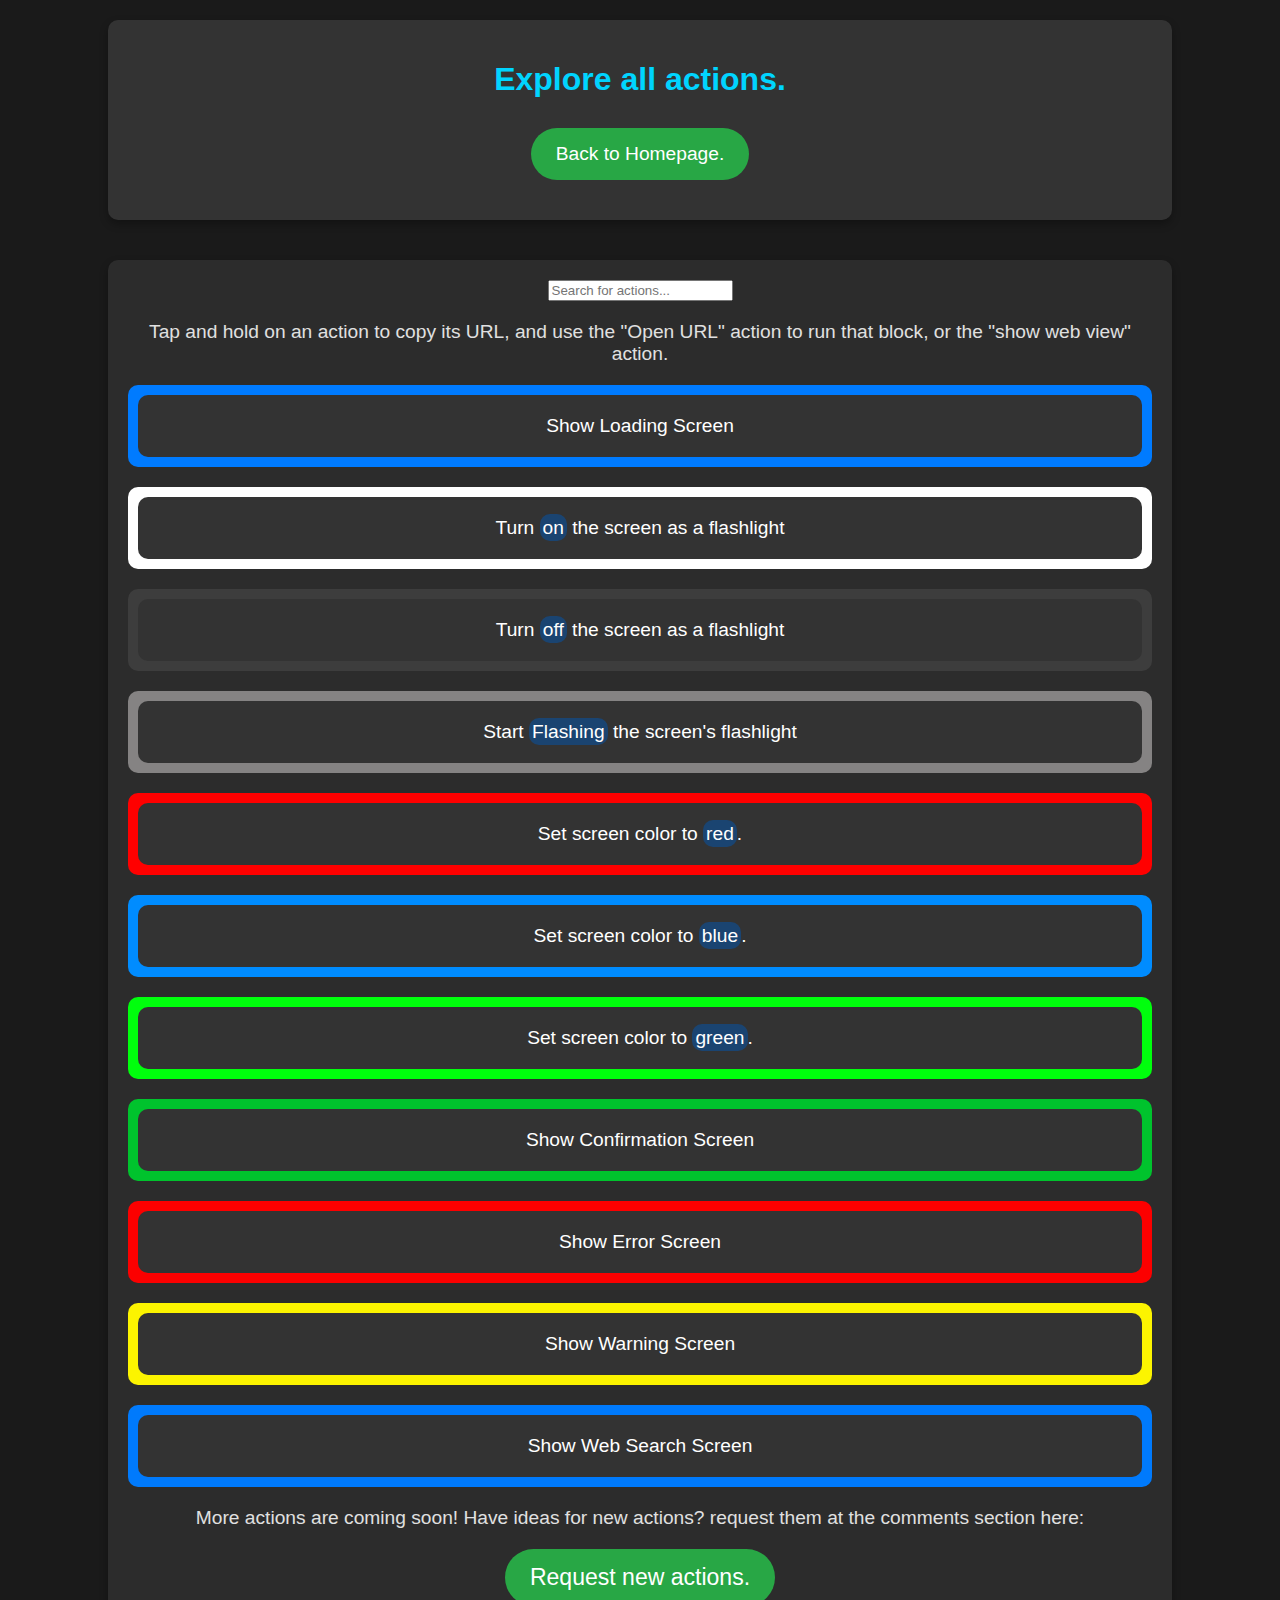
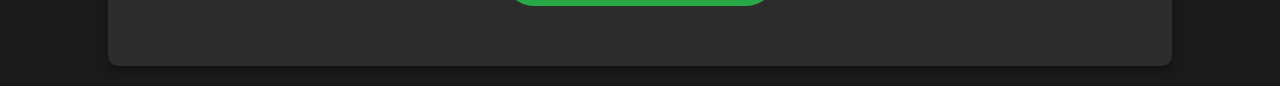
<file: blocks.html>
<!DOCTYPE html>
<html lang="en">
<head>
    <meta charset="UTF-8">
    <meta name="viewport" content="width=device-width, initial-scale=1.0, maximum-scale=1.0, user-scalable=0"/>
    <title>Shortcuts+ / All actions</title>
    <link rel="stylesheet" href="style.css">
</head>
<body>
    <div class="header">
        <h1>Explore all actions.</h1>
     <a class="view-all-button" href="index.html">Back to Homepage.</a>
    </div>

    <div class="section">

        <input type="text" id="searchBar" onkeyup="filterBlocks()" placeholder="Search for actions...">

        <p>Tap and hold on an action to copy its URL, and use the "Open URL" action to run that block, or the "show web view" action.</p>
        
        <div class="block-preview" style="background: #007bff;">
            <a href="load.html" target="_blank">Show Loading Screen</a>
        </div>

        <div class="block-preview" style="background: #ffffff;">
            <a href="screenLight.html" target="_blank">Turn <div class="var">on</div> the screen as a flashlight</a>
        </div>
         
        <div class="block-preview" style="background: #3d3d3d;">
            <a href="screenLightoff.html" target="_blank">Turn <div class="var">off</div> the screen as a flashlight</a>
        </div>

        <div class="block-preview" style="background: #858383;">
            <a href="ScreenFlash.html" target="_blank">Start <div class="var">Flashing</div> the screen's flashlight</a>
        </div>

        <div class="block-preview" style="background: #ff0000;">
            <a href="red.html" target="_blank">Set screen color to <div class="var">red</div>.</a>
        </div>

        <div class="block-preview" style="background: #008cff;">
            <a href="blue.html" target="_blank">Set screen color to <div class="var">blue</div>.</a>
        </div>

        <div class="block-preview" style="background: #00ff0d;">
            <a href="green.html" target="_blank">Set screen color to <div class="var">green</div>.</a>
        </div>


        <div class="block-preview" style="background: #00c32d;">
            <a href="confirmed.html" target="_blank">Show Confirmation Screen</a>
        </div>

        <div class="block-preview" style="background: #fc0000;">
            <a href="error.html" target="_blank">Show Error Screen</a>
        </div>
        
        <div class="block-preview" style="background: #fcf400;">
            <a href="warning.html" target="_blank">Show Warning Screen</a>
        </div>
        
        <div class="block-preview" style="background: #007afc;">
            <a href="searchAnimation.html" target="_blank">Show Web Search Screen</a>
        </div>

        


        <p>More actions are coming soon! Have ideas for new actions? request them at the comments section here: <a  class="view-all-button" href="https://routinehub.co/shortcut/19208/">Request new actions.</a></p>
    </div>

  
</body>
<script>
    function filterBlocks() {
        let input = document.getElementById('searchBar').value.toLowerCase();
        let blocks = document.getElementsByClassName('block-preview');

        for (let i = 0; i < blocks.length; i++) {
            let blockText = blocks[i].innerText.toLowerCase();
            if (blockText.includes(input)) {
                blocks[i].style.display = 'inline-block';
            } else {
                blocks[i].style.display = 'none';
            }
        }
    }
</script>
</html>
</file>
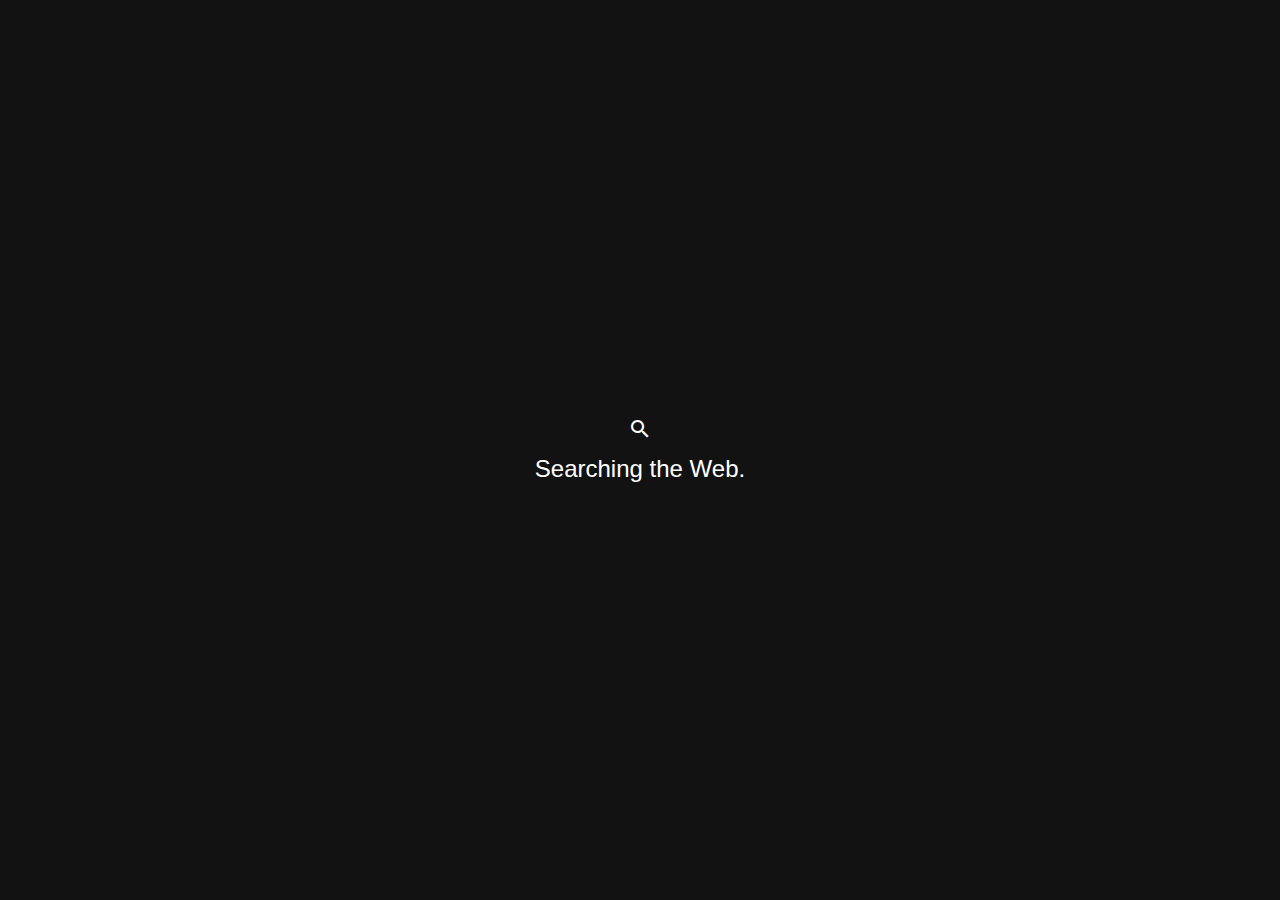
<file: searchAnimation.html>
<!DOCTYPE html>
<html lang="en">
<head>
    <meta charset="UTF-8">
    <meta name="viewport" content="width=device-width, initial-scale=1.0">
    <title>Web Search Animation</title>
    <style>
        body {
            display: flex;
            justify-content: center;
            align-items: center;
            height: 100vh;
            margin: 0;
            background-color: #121212; /* Dark background */
            font-family: Arial, sans-serif;
        }

        .searching-container {
            text-align: center;
            color: #fff;
        }

        .spinner {
            margin: 20px auto;
            border: 8px solid #333; /* Light border */
            border-top: 8px solid #fff; /* Spinner color */
            border-radius: 50%;
            width: 60px;
            height: 60px;
            animation: spin 1.5s linear infinite;
        }

        @keyframes spin {
            0% { transform: rotate(0deg); }
            100% { transform: rotate(360deg); }
        }

        .searching-text {
            font-size: 24px;
            margin-top: 10px;
            display: flex;
            align-items: center;
            justify-content: center;
        }

        .searching-text i {
            margin-right: 10px;
        }
        .material-icons {
            font-size: 80px;
        }
    </style>
</head>
<body>
    <div class="searching-container">
        <i class="material-icons">search</i>
        <div class="searching-text">
          
            <span id="searching-message">Searching the Web</span>
            <span id="dots"></span>
        </div>
    </div>

    <!-- Google Material Icons -->
    <link href="https://fonts.googleapis.com/icon?family=Material+Icons" rel="stylesheet">

    <script>
        const dots = document.getElementById('dots');
        let dotCount = 0;

        function updateDots() {
            dotCount = (dotCount + 1) % 4;
            dots.innerText = '.'.repeat(dotCount);
        }

        setInterval(updateDots, 500);
    </script>
</body>
</html>
</file>
<file: style.css>
body {
    font-family: 'Segoe UI', Tahoma, Geneva, Verdana, sans-serif;
    margin: 0;
    padding: 0;
    display: flex;
    flex-direction: column;
    align-items: center;
    background-color: #1a1a1a;
    color: #e0e0e0;
}
.header, .section, .footer {
    width: 80%;
    max-width: 1200px;
    margin: 20px auto;
    padding: 20px;
    background: #2c2c2c;
    box-shadow: 0 4px 8px rgba(0,0,0,0.3);
    border-radius: 10px;
    text-align: center;
}
.header {
    background: #333;
}
h1 {
    color: #00d4ff;
    margin-bottom: 10px;
}
p {
    font-size: 1.2em;
    margin-bottom: 20px;
}
a.button {
    display: inline-flex;
    align-items: center;
    margin: 10px;
    padding: 10px 20px;
    color: #fff;
    background-color: #007bff;
    text-decoration: none;
    border-radius: 5px;
    transition: background-color 0.3s ease;
}
a.button:hover {
    background-color: #0056b3;
}
.icon {
    margin-right: 8px;
}
.footer {
    font-size: 0.9em;
    background: #1c1c1c;
}
.block-preview {
    margin: 20px 0;
    padding: 10px;
    border-radius: 10px;
    text-align: center;
    color: #ffffff;
    font-size: 1.2em;
}
.block-preview a {
    display: block;
    text-decoration: none;
    color: #ffffff;
    border-radius: 10px;
    padding: 20px;
    background-color: #333;
    transition: background-color 0.3s ease;
}
.block-preview a:hover {
    background-color: #444;
}
.view-all-button {
    display: inline-flex;
    align-items: center;
    margin: 20px 0;
    padding: 15px 25px;
    color: #fff;
    background-color: #28a745;
    text-decoration: none;
    border-radius: 5px;
    font-size: 1.2em;
    transition: background-color 0.3s ease;
    border-radius: 35px;
}
.view-all-button:hover {
    background-color: #218838;
}

.var {
    padding: 3px;
    background-color: #0057b37c;
    border-radius: 10px;
    display: inline;
}
</file>
